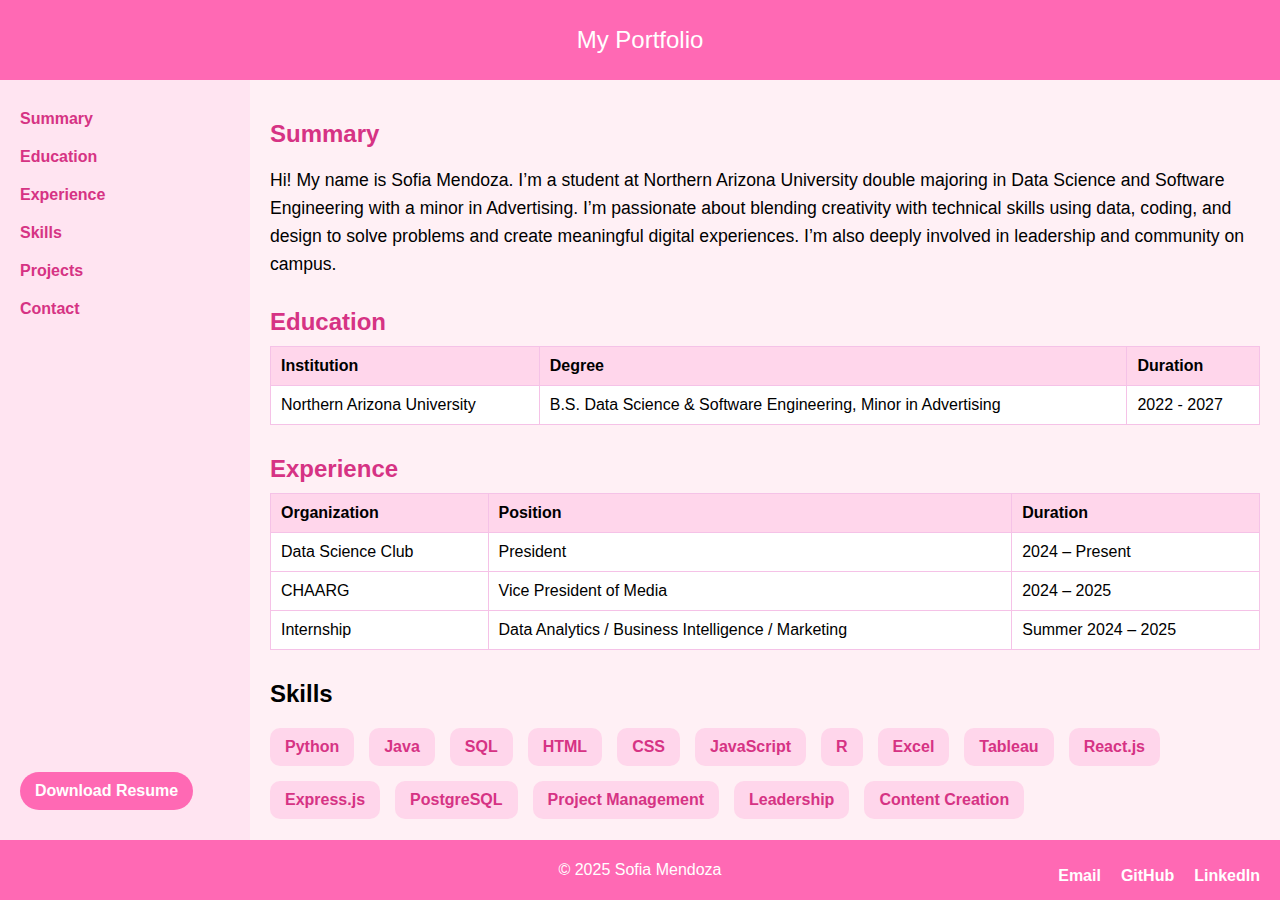
<file: index.html>
<!DOCTYPE html>
<html lang="en">
<head>
  <meta charset="UTF-8">
  <meta name="viewport" content="width=device-width, initial-scale=1.0">
  <title>Portfolio Layout - Sofia Mendoza</title>
  <link rel="stylesheet" href="style.css">
</head>
<body>

  <header>
    My Portfolio
  </header>

  <nav>
    <a href="#summary">Summary</a>
    <a href="#education">Education</a>
    <a href="#experience">Experience</a>
    <a href="#skills">Skills</a>
    <a href="#projects">Projects</a>
    <a href="#contact">Contact</a>
    <a href="https://docs.google.com/document/d/14STMIGtObyJw1OqS8vbxHX9NTK83JT9FZh3Nr-WV450/export?format=pdf" download class="resume-btn" target="_blank">Download Resume</a>
  </nav>

  <main>
    <section id="summary" class="summary">
      <h2>Summary</h2>
      <p>Hi! My name is Sofia Mendoza. I’m a student at Northern Arizona University double majoring in Data Science and Software Engineering with a minor in Advertising. I’m passionate about blending creativity with technical skills using data, coding, and design to solve problems and create meaningful digital experiences. I’m also deeply involved in leadership and community on campus.</p>
    </section>

    <section id="education" class="education">
      <h2>Education</h2>
      <table>
        <tr>
          <th>Institution</th>
          <th>Degree</th>
          <th>Duration</th>
        </tr>
        <tr>
          <td>Northern Arizona University</td>
          <td>B.S. Data Science & Software Engineering, Minor in Advertising</td>
          <td>2022 - 2027</td>
        </tr>
      </table>
    </section>

    <section id="experience" class="experience">
      <h2>Experience</h2>
      <table>
        <tr>
          <th>Organization</th>
          <th>Position</th>
          <th>Duration</th>
        </tr>
        <tr>
          <td>Data Science Club</td>
          <td>President</td>
          <td>2024 – Present</td>
        </tr>
        <tr>
          <td>CHAARG</td>
          <td>Vice President of Media</td>
          <td>2024 – 2025</td>
        </tr>
        <tr>
          <td>Internship</td>
          <td>Data Analytics / Business Intelligence / Marketing</td>
          <td>Summer 2024 – 2025</td>
        </tr>
      </table>
    </section>

    <section id="skills">
      <h2>Skills</h2>
      <div class="skills">
        <div class="skill">Python</div>
        <div class="skill">Java</div>
        <div class="skill">SQL</div>
        <div class="skill">HTML</div>
        <div class="skill">CSS</div>
        <div class="skill">JavaScript</div>
        <div class="skill">R</div>
        <div class="skill">Excel</div>
        <div class="skill">Tableau</div>
        <div class="skill">React.js</div>
        <div class="skill">Express.js</div>
        <div class="skill">PostgreSQL</div>
        <div class="skill">Project Management</div>
        <div class="skill">Leadership</div>
        <div class="skill">Content Creation</div>
      </div>
    </section>

    <section id="projects">
      <h2>Projects</h2>
      <div class="projects">
        <div class="project">
          <h3>Timely App</h3>
          <p>A scheduling web app that lets students import calendars, connect with classmates, and create shared schedules for collaboration.</p>
        </div>
        <div class="project">
          <h3>Virtual Pet Web App</h3>
          <p>Built with React.js (frontend), Express.js (backend), and PostgreSQL (database). Users can adopt and care for virtual pets.</p>
        </div>
        <div class="project">
          <h3>Data Storytelling</h3>
          <p>Translated complex datasets (unemployment, housing, pricing trends) into insights, visuals, and presentations for a company project.</p>
        </div>
      </div>
    </section>
  </main>

  <footer>
    <p>&copy; 2025 Sofia Mendoza</p>
    <div class="contact">
      <a href="mailto:sim89@nau.edu">Email</a>
      <a href="https://github.com/sm020404" target="_blank">GitHub</a>
      <a href="https://www.linkedin.com/in/sofia-mendoza-a12063294/" target="_blank">LinkedIn</a>
    </div>
  </footer>

</body>
</html>
</file>
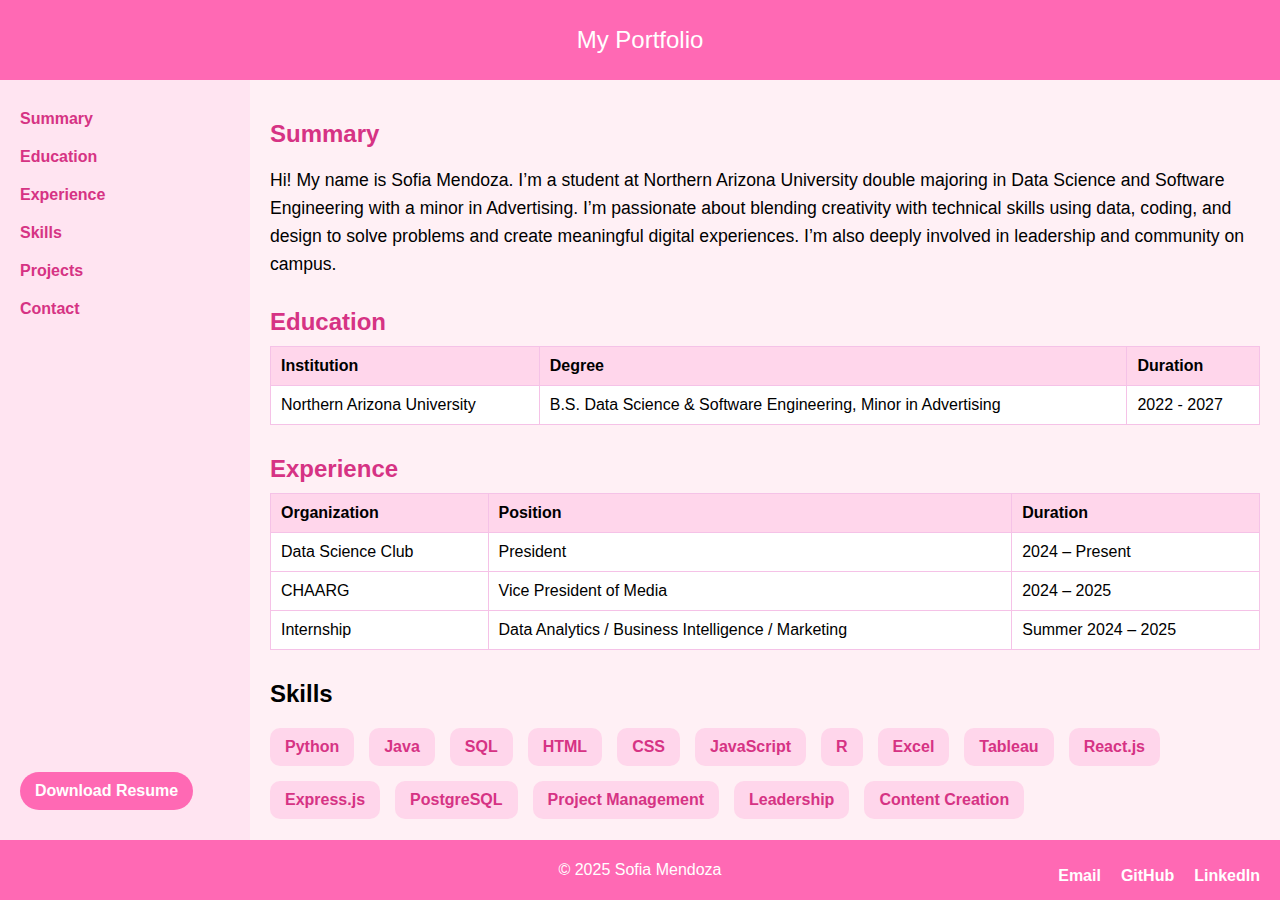
<file: indexw:style.html>
<!DOCTYPE html>
<html lang="en">
<head>
  <meta charset="UTF-8">
  <meta name="viewport" content="width=device-width, initial-scale=1.0">
  <title>Portfolio Layout - Sofia Mendoza</title>
  <style>
    body {
      margin: 0;
      font-family: Arial, sans-serif;
      display: grid;
      grid-template-areas:
        "header header"
        "sidebar main"
        "footer footer";
      grid-template-columns: 250px 1fr;
      grid-template-rows: 80px 1fr 60px;
      height: 100vh;
    }

    header {
      grid-area: header;
      background: #FF69B4;
      color: white;
      display: flex;
      align-items: center;
      justify-content: center;
      font-size: 1.5rem;
    }

    nav {
      grid-area: sidebar;
      background: #ffe4f1;
      display: flex;
      flex-direction: column;
      justify-content: flex-start;
      align-items: flex-start;
      padding: 20px;
      position: relative;
    }

    nav a {
      margin: 10px 0;
      text-decoration: none;
      color: #d63384;
      font-weight: bold;
    }

    .resume-btn {
      position: absolute;
      bottom: 20px;
      left: 20px;
      background: #FF69B4;
      color: white;
      padding: 10px 15px;
      border-radius: 20px;
      text-decoration: none;
      transition: background 0.3s;
    }

    .resume-btn:hover {
      background: #d63384;
    }

    main {
      grid-area: main;
      overflow-y: scroll;
      padding: 20px;
      background: #fff0f5;
    }

    footer {
      grid-area: footer;
      background: #FF69B4;
      color: white;
      display: flex;
      align-items: center;
      justify-content: center;
      position: relative;
    }

    footer .contact {
      position: absolute;
      right: 20px;
      bottom: 15px;
      display: flex;
      gap: 20px;
    }

    footer .contact a {
      color: white;
      text-decoration: none;
      font-weight: bold;
    }

    .summary, .education, .experience {
      margin-bottom: 30px;
    }

    .summary h2, .education h2, .experience h2, .skills h2 {
      color: #d63384;
      margin-bottom: 10px;
    }

    .summary p {
      font-size: 1.1rem;
      line-height: 1.6;
    }

    table {
      width: 100%;
      border-collapse: collapse;
      margin-top: 10px;
      background: white;
    }

    table, th, td {
      border: 1px solid #f5c2e7;
    }

    th, td {
      padding: 10px;
      text-align: left;
    }

    th {
      background: #ffd6eb;
    }

    .skills {
      display: flex;
      flex-wrap: wrap;
      gap: 15px;
      margin-bottom: 30px;
    }

    .skill {
      background: #ffd6eb;
      padding: 10px 15px;
      border-radius: 10px;
      color: #d63384;
      font-weight: bold;
    }

    .projects {
      display: grid;
      grid-template-columns: repeat(auto-fill, minmax(250px, 1fr));
      grid-gap: 20px;
    }

    .project {
      border: 1px solid #f5c2e7;
      padding: 15px;
      border-radius: 10px;
      background: white;
    }

    .project h3 {
      color: #d63384;
    }

    .project img {
      max-width: 100%;
      border-radius: 8px;
    }
  </style>
</head>
<body>

  <header>
    My Portfolio
  </header>

  <nav>
    <a href="#summary">Summary</a>
    <a href="#education">Education</a>
    <a href="#experience">Experience</a>
    <a href="#skills">Skills</a>
    <a href="#projects">Projects</a>
    <a href="#contact">Contact</a>
    <a href="https://docs.google.com/document/d/14STMIGtObyJw1OqS8vbxHX9NTK83JT9FZh3Nr-WV450/export?format=pdf" download class="resume-btn" target="_blank">Download Resume</a>
  </nav>

  <main>
    <section id="summary" class="summary">
      <h2>Summary</h2>
      <p>Hi! My name is Sofia Mendoza. I’m a student at Northern Arizona University double majoring in Data Science and Software Engineering with a minor in Advertising. I’m passionate about blending creativity with technical skills using data, coding, and design to solve problems and create meaningful digital experiences. I’m also deeply involved in leadership and community on campus.</p>
    </section>

    <section id="education" class="education">
      <h2>Education</h2>
      <table>
        <tr>
          <th>Institution</th>
          <th>Degree</th>
          <th>Duration</th>
        </tr>
        <tr>
          <td>Northern Arizona University</td>
          <td>B.S. Data Science & Software Engineering, Minor in Advertising</td>
          <td>2022 - 2027</td>
        </tr>
      </table>
    </section>

    <section id="experience" class="experience">
      <h2>Experience</h2>
      <table>
        <tr>
          <th>Organization</th>
          <th>Position</th>
          <th>Duration</th>
        </tr>
        <tr>
          <td>Data Science Club</td>
          <td>President</td>
          <td>2024 – Present</td>
        </tr>
        <tr>
          <td>CHAARG</td>
          <td>Vice President of Media</td>
          <td>2024 – 2025</td>
        </tr>
        <tr>
          <td>Internship</td>
          <td>Data Analytics / Business Intelligence / Marketing</td>
          <td>Summer 2024 – 2025</td>
        </tr>
      </table>
    </section>

    <section id="skills">
      <h2>Skills</h2>
      <div class="skills">
        <div class="skill">Python</div>
        <div class="skill">Java</div>
        <div class="skill">SQL</div>
        <div class="skill">HTML</div>
        <div class="skill">CSS</div>
        <div class="skill">JavaScript</div>
        <div class="skill">R</div>
        <div class="skill">Excel</div>
        <div class="skill">Tableau</div>
        <div class="skill">React.js</div>
        <div class="skill">Express.js</div>
        <div class="skill">PostgreSQL</div>
        <div class="skill">Project Management</div>
        <div class="skill">Leadership</div>
        <div class="skill">Content Creation</div>
      </div>
    </section>

    <section id="projects">
      <h2>Projects</h2>
      <div class="projects">
        <div class="project">
          <h3>Timely App</h3>
          <p>A scheduling web app that lets students import calendars, connect with classmates, and create shared schedules for collaboration.</p>
        </div>
        <div class="project">
          <h3>Virtual Pet Web App</h3>
          <p>Built with React.js (frontend), Express.js (backend), and PostgreSQL (database). Users can adopt and care for virtual pets.</p>
        </div>
        <div class="project">
          <h3>Data Storytelling</h3>
          <p>Translated complex datasets (unemployment, housing, pricing trends) into insights, visuals, and presentations for a company project.</p>
        </div>
      </div>
    </section>
  </main>

  <footer>
    <p>&copy; 2025 Sofia Mendoza</p>
    <div class="contact">
      <a href="mailto:sim89@nau.edu">Email</a>
      <a href="https://github.com/sm020404" target="_blank">GitHub</a>
      <a href="https://www.linkedin.com/in/sofia-mendoza-a12063294/" target="_blank">LinkedIn</a>
    </div>
  </footer>

</body>
</html>
</file>
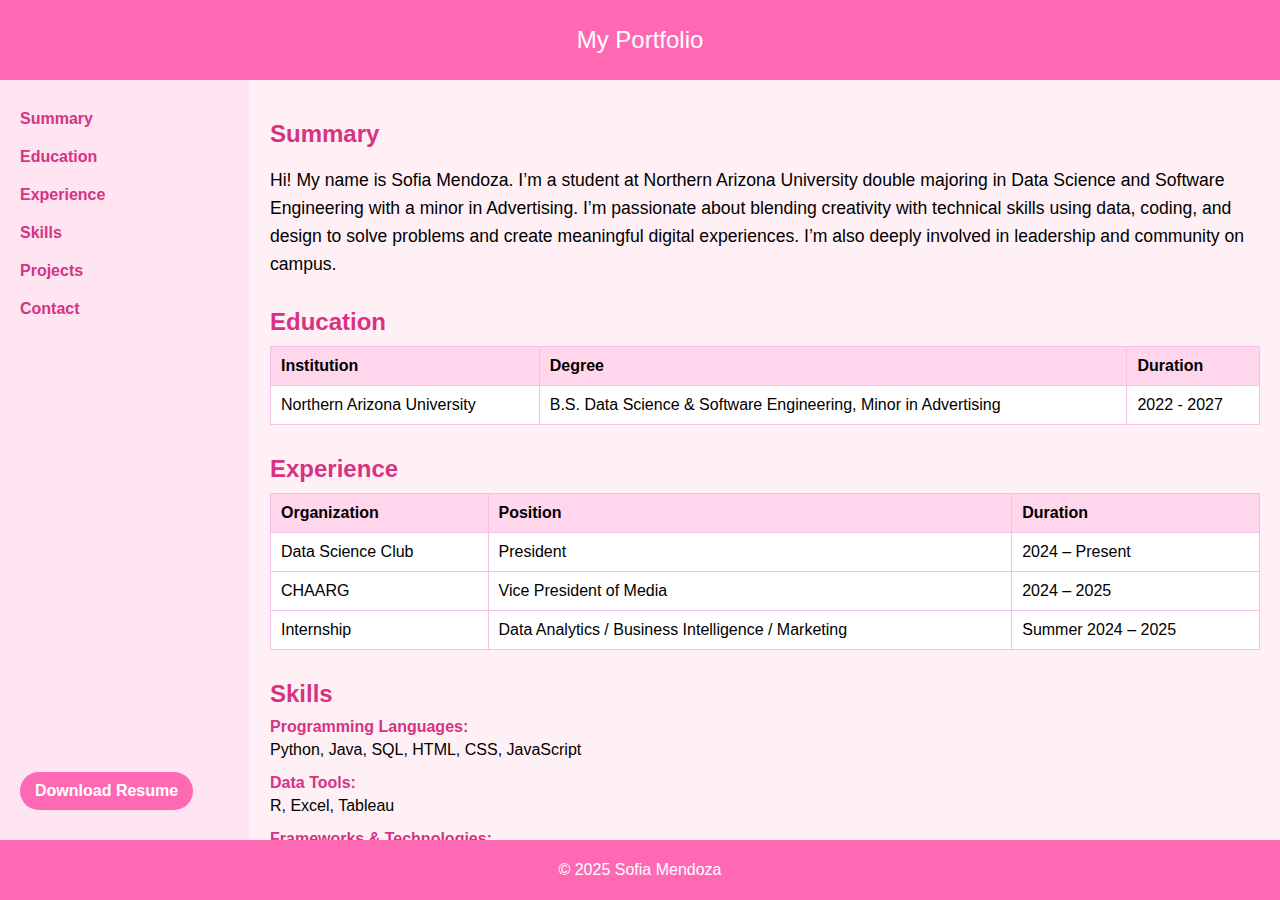
<file: portfolio_contact.html>
<!DOCTYPE html>
<html lang="en">
<head>
  <meta charset="UTF-8">
  <meta name="viewport" content="width=device-width, initial-scale=1.0">
  <title>Portfolio Layout - Sofia Mendoza</title>
  <style>
    body {
      margin: 0;
      font-family: Arial, sans-serif;
      display: grid;
      grid-template-areas:
        "header header"
        "sidebar main"
        "footer footer";
      grid-template-columns: 250px 1fr;
      grid-template-rows: 80px 1fr 60px;
      height: 100vh;
    }

    header {
      grid-area: header;
      background: #FF69B4;
      color: white;
      display: flex;
      align-items: center;
      justify-content: center;
      font-size: 1.5rem;
    }

    nav {
      grid-area: sidebar;
      background: #ffe4f1;
      display: flex;
      flex-direction: column;
      justify-content: flex-start;
      align-items: flex-start;
      padding: 20px;
      position: relative;
    }

    nav a {
      margin: 10px 0;
      text-decoration: none;
      color: #d63384;
      font-weight: bold;
    }

    .resume-btn {
      position: absolute;
      bottom: 20px;
      left: 20px;
      background: #FF69B4;
      color: white;
      padding: 10px 15px;
      border-radius: 20px;
      text-decoration: none;
      transition: background 0.3s;
    }

    .resume-btn:hover {
      background: #d63384;
    }

    main {
      grid-area: main;
      overflow-y: scroll;
      padding: 20px;
      background: #fff0f5;
    }

    footer {
      grid-area: footer;
      background: #FF69B4;
      color: white;
      display: flex;
      align-items: center;
      justify-content: center;
      position: relative;
    }

    .summary, .education, .experience, .contact {
      margin-bottom: 30px;
    }

    .summary h2, .education h2, .experience h2, .skills h2, .contact h2 {
      color: #d63384;
      margin-bottom: 10px;
    }

    .summary p {
      font-size: 1.1rem;
      line-height: 1.6;
    }

    table {
      width: 100%;
      border-collapse: collapse;
      margin-top: 10px;
      background: white;
    }

    table, th, td {
      border: 1px solid #f5c2e7;
    }

    th, td {
      padding: 10px;
      text-align: left;
    }

    th {
      background: #ffd6eb;
    }

    .skills {
      margin-bottom: 30px;
    }

    .skills-category {
      margin-bottom: 15px;
    }

    .skills-category strong {
      display: block;
      margin-bottom: 5px;
      color: #d63384;
    }

    .projects {
      display: grid;
      grid-template-columns: repeat(auto-fill, minmax(250px, 1fr));
      grid-gap: 20px;
    }

    .project {
      border: 1px solid #f5c2e7;
      padding: 15px;
      border-radius: 10px;
      background: white;
    }

    .project h3 {
      color: #d63384;
    }

    .project img {
      max-width: 100%;
      border-radius: 8px;
    }
  </style>
</head>
<body>

  <header>
    My Portfolio
  </header>

  <nav>
    <a href="#summary">Summary</a>
    <a href="#education">Education</a>
    <a href="#experience">Experience</a>
    <a href="#skills">Skills</a>
    <a href="#projects">Projects</a>
    <a href="#contact">Contact</a>
    <a href="#" class="resume-btn">Download Resume</a>
  </nav>

  <main>
    <section id="summary" class="summary">
      <h2>Summary</h2>
      <p>Hi! My name is Sofia Mendoza. I’m a student at Northern Arizona University double majoring in Data Science and Software Engineering with a minor in Advertising. I’m passionate about blending creativity with technical skills using data, coding, and design to solve problems and create meaningful digital experiences. I’m also deeply involved in leadership and community on campus.</p>
    </section>

    <section id="education" class="education">
      <h2>Education</h2>
      <table>
        <tr>
          <th>Institution</th>
          <th>Degree</th>
          <th>Duration</th>
        </tr>
        <tr>
          <td>Northern Arizona University</td>
          <td>B.S. Data Science & Software Engineering, Minor in Advertising</td>
          <td>2022 - 2027</td>
        </tr>
      </table>
    </section>

    <section id="experience" class="experience">
      <h2>Experience</h2>
      <table>
        <tr>
          <th>Organization</th>
          <th>Position</th>
          <th>Duration</th>
        </tr>
        <tr>
          <td>Data Science Club</td>
          <td>President</td>
          <td>2024 – Present</td>
        </tr>
        <tr>
          <td>CHAARG</td>
          <td>Vice President of Media</td>
          <td>2024 – 2025</td>
        </tr>
        <tr>
          <td>Internship</td>
          <td>Data Analytics / Business Intelligence / Marketing</td>
          <td>Summer 2024 – 2025</td>
        </tr>
      </table>
    </section>

    <section id="skills" class="skills">
      <h2>Skills</h2>
      <div class="skills-category">
        <strong>Programming Languages:</strong> Python, Java, SQL, HTML, CSS, JavaScript
      </div>
      <div class="skills-category">
        <strong>Data Tools:</strong> R, Excel, Tableau
      </div>
      <div class="skills-category">
        <strong>Frameworks & Technologies:</strong> React.js, Express.js, PostgreSQL
      </div>
      <div class="skills-category">
        <strong>Soft Skills:</strong> Project Management, Communication, Leadership, Content Creation
      </div>
    </section>

    <section id="projects">
      <h2>Projects</h2>
      <div class="projects">
        <div class="project">
          <h3>Timely App</h3>
          <p>A scheduling web app that lets students import calendars, connect with classmates, and create shared schedules for collaboration.</p>
        </div>
        <div class="project">
          <h3>Virtual Pet Web App</h3>
          <p>Built with React.js (frontend), Express.js (backend), and PostgreSQL (database). Users can adopt and care for virtual pets.</p>
        </div>
        <div class="project">
          <h3>Data Storytelling</h3>
          <p>Translated complex datasets (unemployment, housing, pricing trends) into insights, visuals, and presentations for a company project.</p>
        </div>
      </div>
    </section>

    <section id="contact" class="contact">
      <h2>Contact</h2>
      <p>Email: <a href="mailto:sim89@nau.edu">sim89@nau.edu</a></p>
      <p>GitHub: <a href="https://github.com/sm020404" target="_blank">github.com/sm020404</a></p>
      <p>LinkedIn: <a href="https://www.linkedin.com/in/sofia-mendoza-a12063294/" target="_blank">linkedin.com/in/sofia-mendoza-a12063294/</a></p>
    </section>
  </main>

  <footer>
    <p>&copy; 2025 Sofia Mendoza</p>
  </footer>

</body>
</html>
</file>
<file: style.css>
body {
  margin: 0;
  font-family: Arial, sans-serif;
  display: grid;
  grid-template-areas:
    "header header"
    "sidebar main"
    "footer footer";
  grid-template-columns: 250px 1fr;
  grid-template-rows: 80px 1fr 60px;
  height: 100vh;
}

header {
  grid-area: header;
  background: #FF69B4;
  color: white;
  display: flex;
  align-items: center;
  justify-content: center;
  font-size: 1.5rem;
}

nav {
  grid-area: sidebar;
  background: #ffe4f1;
  display: flex;
  flex-direction: column;
  justify-content: flex-start;
  align-items: flex-start;
  padding: 20px;
  position: relative;
}

nav a {
  margin: 10px 0;
  text-decoration: none;
  color: #d63384;
  font-weight: bold;
}

.resume-btn {
  position: absolute;
  bottom: 20px;
  left: 20px;
  background: #FF69B4;
  color: white;
  padding: 10px 15px;
  border-radius: 20px;
  text-decoration: none;
  transition: background 0.3s;
}

.resume-btn:hover {
  background: #d63384;
}

main {
  grid-area: main;
  overflow-y: scroll;
  padding: 20px;
  background: #fff0f5;
}

footer {
  grid-area: footer;
  background: #FF69B4;
  color: white;
  display: flex;
  align-items: center;
  justify-content: center;
  position: relative;
}

footer .contact {
  position: absolute;
  right: 20px;
  bottom: 15px;
  display: flex;
  gap: 20px;
}

footer .contact a {
  color: white;
  text-decoration: none;
  font-weight: bold;
}

.summary, .education, .experience {
  margin-bottom: 30px;
}

.summary h2, .education h2, .experience h2, .skills h2 {
  color: #d63384;
  margin-bottom: 10px;
}

.summary p {
  font-size: 1.1rem;
  line-height: 1.6;
}

table {
  width: 100%;
  border-collapse: collapse;
  margin-top: 10px;
  background: white;
}

table, th, td {
  border: 1px solid #f5c2e7;
}

th, td {
  padding: 10px;
  text-align: left;
}

th {
  background: #ffd6eb;
}

.skills {
  display: flex;
  flex-wrap: wrap;
  gap: 15px;
  margin-bottom: 30px;
}

.skill {
  background: #ffd6eb;
  padding: 10px 15px;
  border-radius: 10px;
  color: #d63384;
  font-weight: bold;
}

.projects {
  display: grid;
  grid-template-columns: repeat(auto-fill, minmax(250px, 1fr));
  grid-gap: 20px;
}

.project {
  border: 1px solid #f5c2e7;
  padding: 15px;
  border-radius: 10px;
  background: white;
}

.project h3 {
  color: #d63384;
}

.project img {
  max-width: 100%;
  border-radius: 8px;
}
</file>
